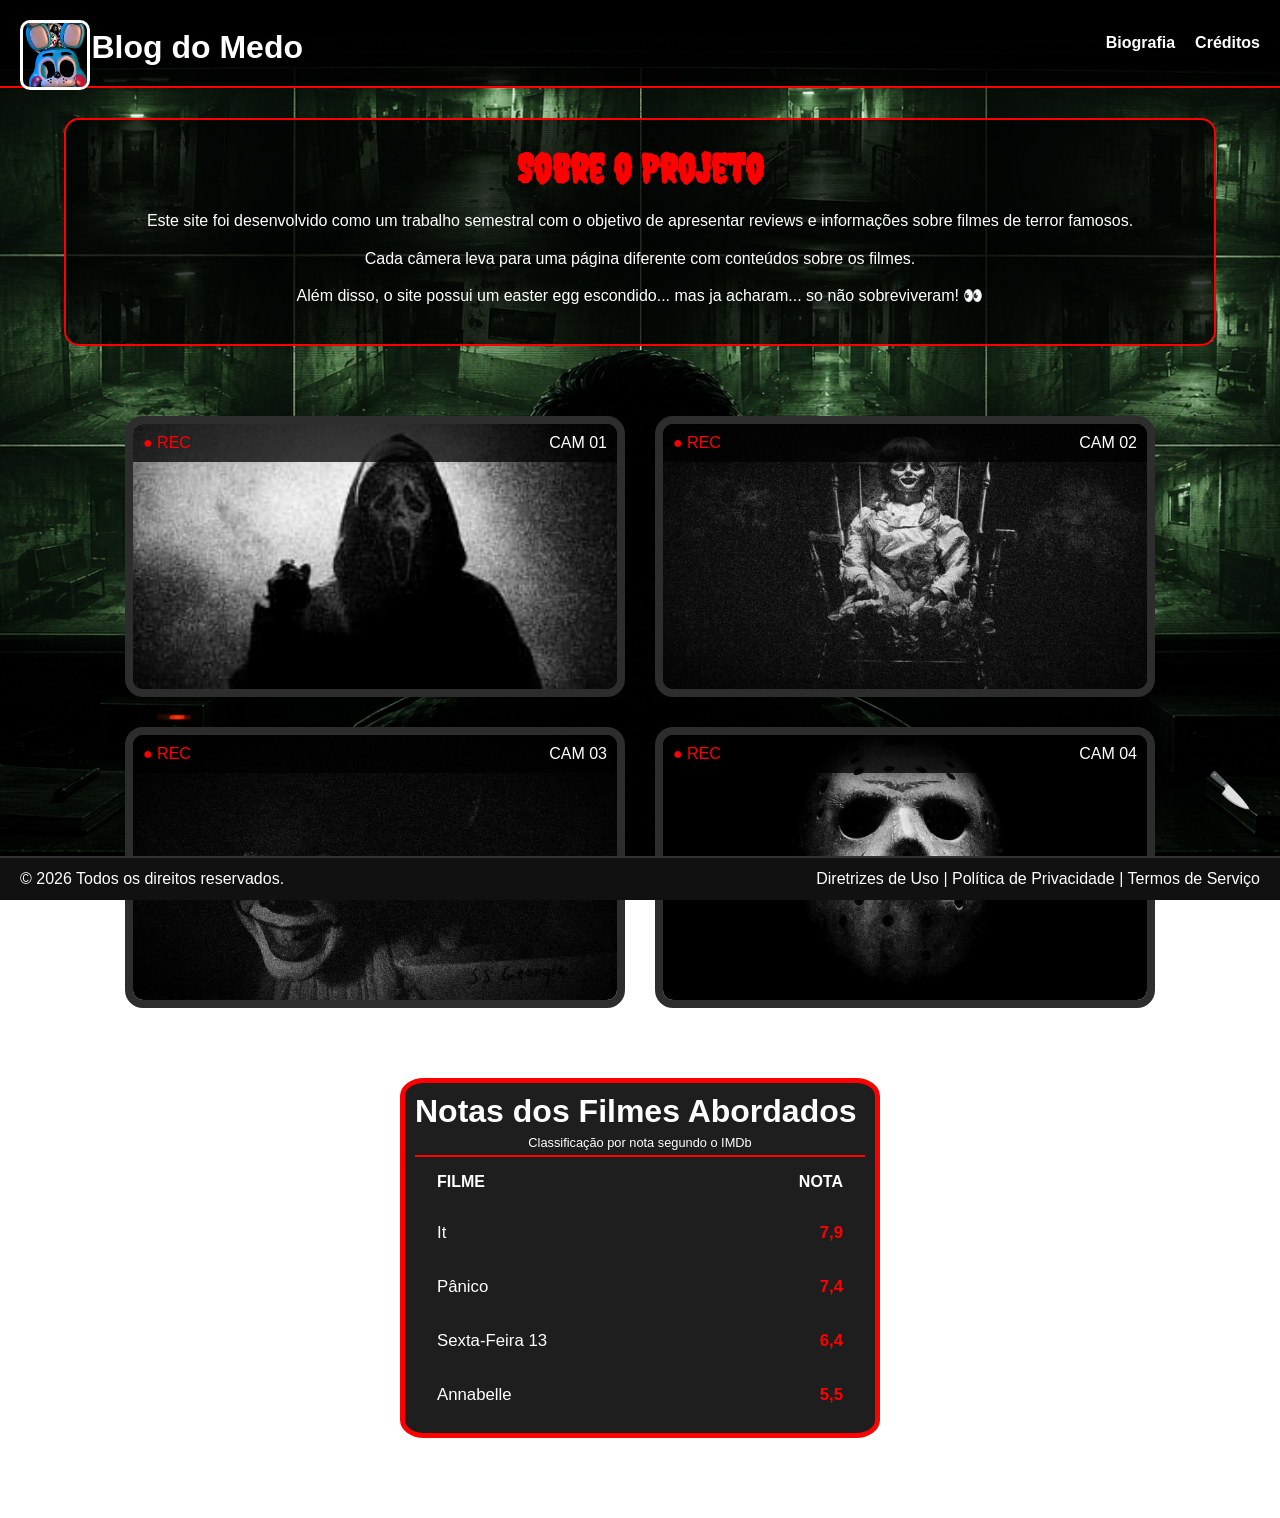
<file: index.html>
<!DOCTYPE html>
<html lang="pt-BR">
<head>
    <meta charset="UTF-8">
    <meta name="viewport" content="width=device-width, initial-scale=1.0">
    <title>Filmes de Terror</title>
    <link rel="stylesheet" href="index.css">
    <link rel="preconnect" href="https://fonts.googleapis.com">
    <link rel="preconnect" href="https://fonts.gstatic.com" crossorigin>
    <link href="https://fonts.googleapis.com/css2?family=Creepster&display=swap" rel="stylesheet">
    <link rel="icon" type="image/png" href="imgs/FaviconBlog.png">
</head>
<body>

<header>
    <h1 id="easterEgg"><img src="imgs/BlogDoMedo.png" id="logo"> Blog do Medo</h1>
    <nav>
        <a href="biografia.html">Biografia</a>
        <a href="creditos.html">Créditos</a>
    </nav>
</header>

<section class="sobre-site">
    <h2>Sobre o Projeto</h2>
    <p>
        Este site foi desenvolvido como um trabalho semestral
        com o objetivo de apresentar reviews e informações
        sobre filmes de terror famosos.
    </p>
    <p>
        Cada câmera leva para uma página diferente
        com conteúdos sobre os filmes.
    </p>
    <p>
        Além disso, o site possui um easter egg escondido...
        mas ja acharam... so não sobreviveram! 👀
    </p>
</section>
<div id="fnaf">
  <img id="fotofnaf" class="fotofnaf" src="" alt="foto clicável">
</div>
<video id="videoSecreto">
    <source src="Videos/jumpscare.mp4" type="video/mp4">
</video>

<div class="cameras">
    <a href="panico.html" class="camera-box">
        <div class="camera-top">
            <span class="rec">● REC</span>
            <span>CAM 01</span>
        </div>
        <img src="imgs/Camera panico.jpeg">
    </a>

    <a href="annabelle.html" class="camera-box">
        <div class="camera-top">
            <span class="rec">● REC</span>
            <span>CAM 02</span>
        </div>
        <img src="imgs/Camera Anna.jpeg">
    </a>

    <a href="It_A_Coisa.html" class="camera-box">
        <div class="camera-top">
            <span class="rec">● REC</span>
            <span>CAM 03</span>
        </div>
        <img src="imgs/Camera chuck.jpeg">
    </a>

    <a href="SextaFeira13.html" class="camera-box">
        <div class="camera-top">
            <span class="rec">● REC</span>
            <span>CAM 04</span>
        </div>
        <img src="imgs/Camera S13.jpeg">
    </a>
</div>
<div class="tabela">
    <h1>Notas dos Filmes Abordados</h1>
    <p class="subtitulo">Classificação por nota segundo o IMDb</p>
 
    <table>
      <thead>
        <tr>
          <th>Filme</th>
          <th>Nota</th>
        </tr>
      </thead>
      <tbody>
        <tr>
          <td>It</td>
          <td class="nota">7,9</td>
        </tr>
        <tr>
          <td>Pânico</td>
          <td class="nota">7,4</td>
        </tr>
        <tr>
          <td>Sexta-Feira 13</td>
          <td class="nota">6,4</td>
        </tr>
        <tr>
          <td>Annabelle</td>
          <td class="nota">5,5</td>
        </tr>
      </tbody>
    </table>
  </div>

<button id="faca">🔪</button>

<div id="videoModal">
    <button id="fecharVideo">✖</button>

    <video id="youtubePlayer" playsinline></video>
</div>

<footer class="footer">
    <div>© 2026 Todos os direitos reservados.</div>
    <div>Diretrizes de Uso | Política de Privacidade | Termos de Serviço</div>
</footer>

<script src="index.js"></script>

</body>
</html>
</file>
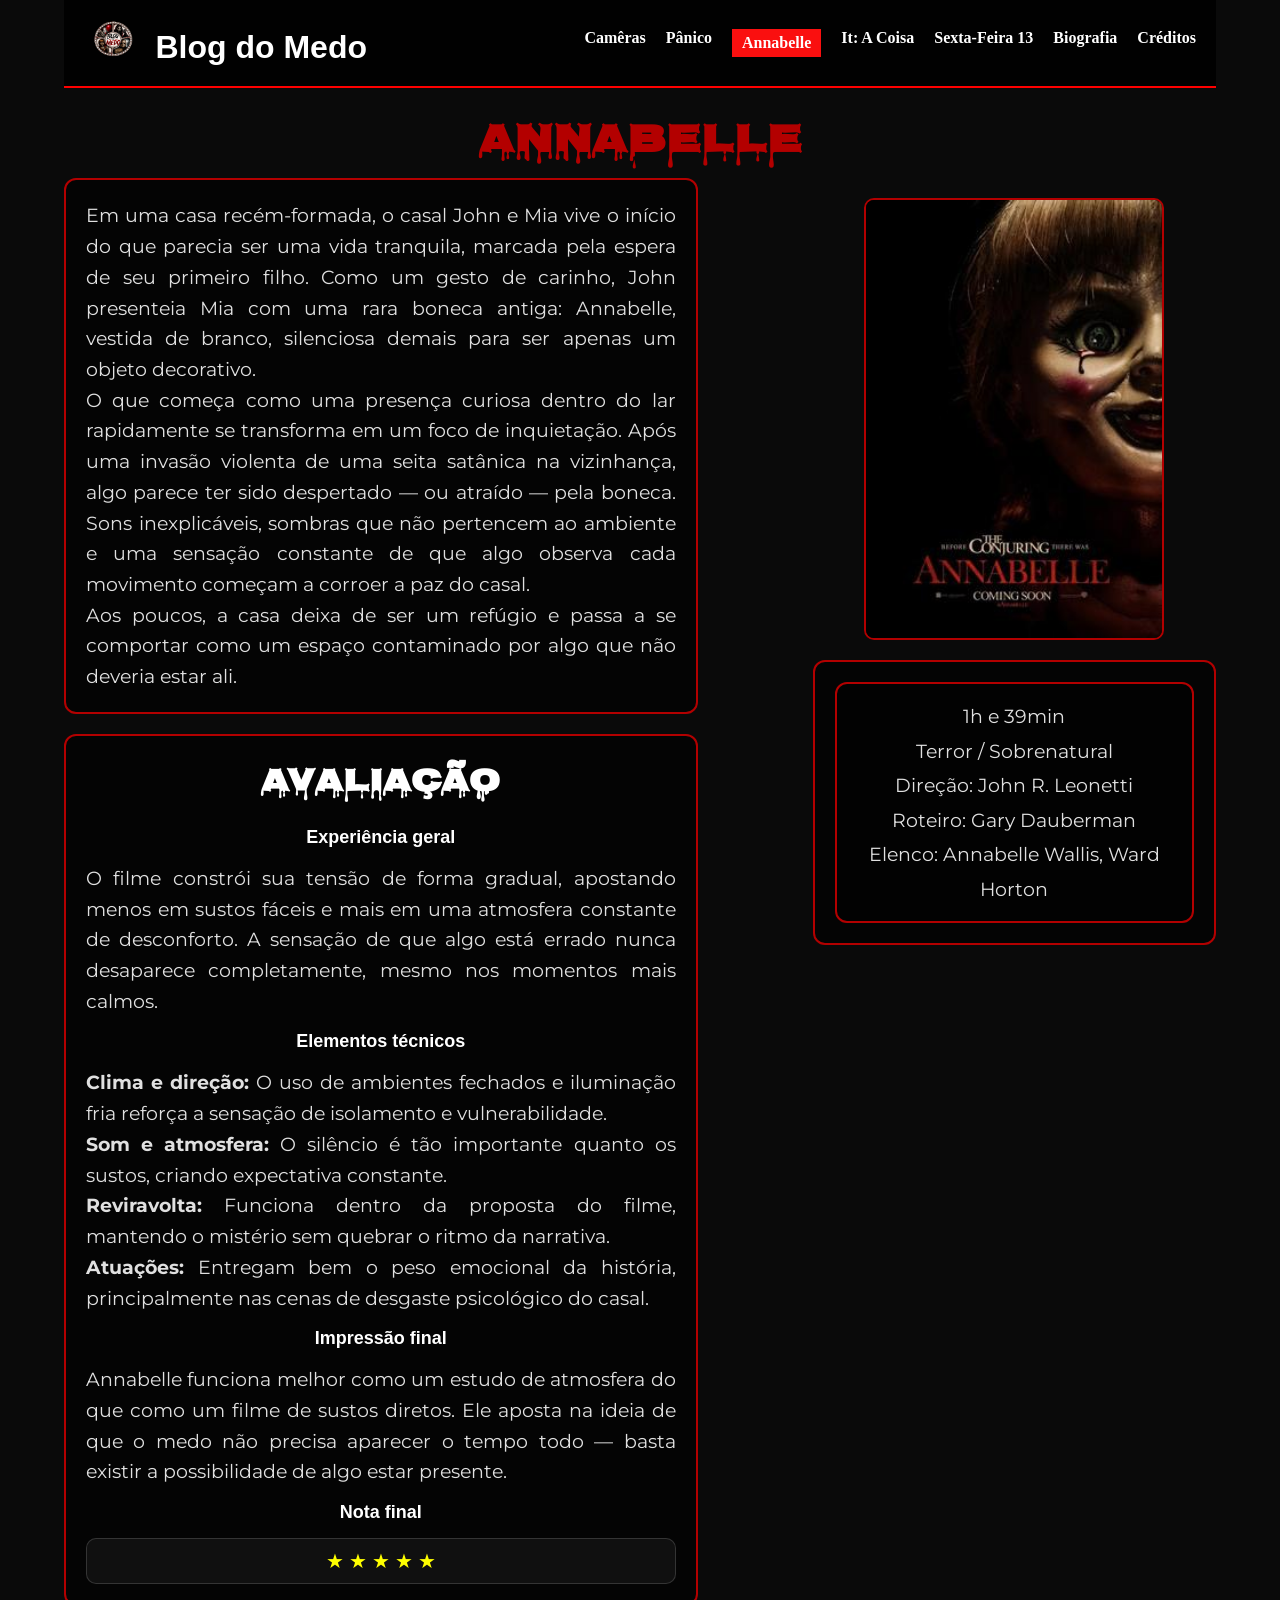
<file: annabelle.html>
<!DOCTYPE html>
<html lang="pt-br">
<head>
    <meta charset="UTF-8">
    <meta name="viewport" content="width=device-width, initial-scale=1.0">
    <title>Annabelle</title>

    <link rel="icon" href="annabelleicon.webp">
    <link rel="stylesheet" href="annabelle.css">

    <link rel="preconnect" href="https://fonts.googleapis.com">
    <link rel="preconnect" href="https://fonts.gstatic.com" crossorigin>

    <link href="https://fonts.googleapis.com/css2?family=Montserrat:wght@100..900&display=swap" rel="stylesheet">
    <link href="https://fonts.googleapis.com/css2?family=Nosifer&display=swap" rel="stylesheet">
    <link rel="icon" type="image/png" href="imgs/FaviconBlog.png">
</head>

<body>

<header>
    <h1 id="easterEgg"><img src="imgs/BlogDoMedo.png" id="logo"> Blog do Medo</h1>
    <nav>
        <a href="index.html">Camêras</a>
        <a href="panico.html">Pânico</a>
        <a href="annabelle.html" class="atual">Annabelle</a>
        <a href="It_A_Coisa.html">It: A Coisa</a>
        <a href="SextaFeira13.html">Sexta-Feira 13</a>
        <a href="biografia.html">Biografia</a>
        <a href="creditos.html">Créditos</a>
    </nav>
</header>

<main>

    <h1>Annabelle</h1>

    <div class="coluna-esquerda">

        <section class="sinopse">
            <p>
                Em uma casa recém-formada, o casal John e Mia vive o início do que parecia ser uma vida tranquila, marcada pela espera de seu primeiro filho. Como um gesto de carinho, John presenteia Mia com uma rara boneca antiga: Annabelle, vestida de branco, silenciosa demais para ser apenas um objeto decorativo.
            </p>

            <p>
                O que começa como uma presença curiosa dentro do lar rapidamente se transforma em um foco de inquietação. Após uma invasão violenta de uma seita satânica na vizinhança, algo parece ter sido despertado — ou atraído — pela boneca. Sons inexplicáveis, sombras que não pertencem ao ambiente e uma sensação constante de que algo observa cada movimento começam a corroer a paz do casal.
            </p>

            <p>
                Aos poucos, a casa deixa de ser um refúgio e passa a se comportar como um espaço contaminado por algo que não deveria estar ali.
            </p>
        </section>

        <section class="avaliacao">
            <h2>Avaliação</h2>

            <h3>Experiência geral</h3>

            <p>
                O filme constrói sua tensão de forma gradual, apostando menos em sustos fáceis e mais em uma atmosfera constante de desconforto. A sensação de que algo está errado nunca desaparece completamente, mesmo nos momentos mais calmos.
            </p>

            <h3>Elementos técnicos</h3>

            <p><strong>Clima e direção:</strong> O uso de ambientes fechados e iluminação fria reforça a sensação de isolamento e vulnerabilidade.</p>

            <p><strong>Som e atmosfera:</strong> O silêncio é tão importante quanto os sustos, criando expectativa constante.</p>

            <p><strong>Reviravolta:</strong> Funciona dentro da proposta do filme, mantendo o mistério sem quebrar o ritmo da narrativa.</p>

            <p><strong>Atuações:</strong> Entregam bem o peso emocional da história, principalmente nas cenas de desgaste psicológico do casal.</p>

            <h3>Impressão final</h3>

            <p>
                Annabelle funciona melhor como um estudo de atmosfera do que como um filme de sustos diretos. Ele aposta na ideia de que o medo não precisa aparecer o tempo todo — basta existir a possibilidade de algo estar presente.
            </p>

            <h3>Nota final</h3>
            <div class="nota">
                <span class="estrela">&#9733;</span>
                <span class="estrela">&#9733;</span>
                <span class="estrela">&#9733;</span>
                <span class="estrela">&#9733;</span>
                <span class="estrela">&#9733;</span>
            </div>
        </section>

    </div>

    <div class="coluna-direita">

        <img src="imgs/annabelle.jpg" class="poster" alt="Poster Annabelle">

        <section class="dados">
            <ul>
                <li>1h e 39min</li>
                <li>Terror / Sobrenatural</li>
                <li>Direção: John R. Leonetti</li>
                <li>Roteiro: Gary Dauberman</li>
                <li>Elenco: Annabelle Wallis, Ward Horton</li>
            </ul>
        </section>

        <video id="VideoInicial" src="Videos/AnnabeleVideo.mp4" autoplay muted></video>

    </div>

</main>

</body>
</html>
</file>
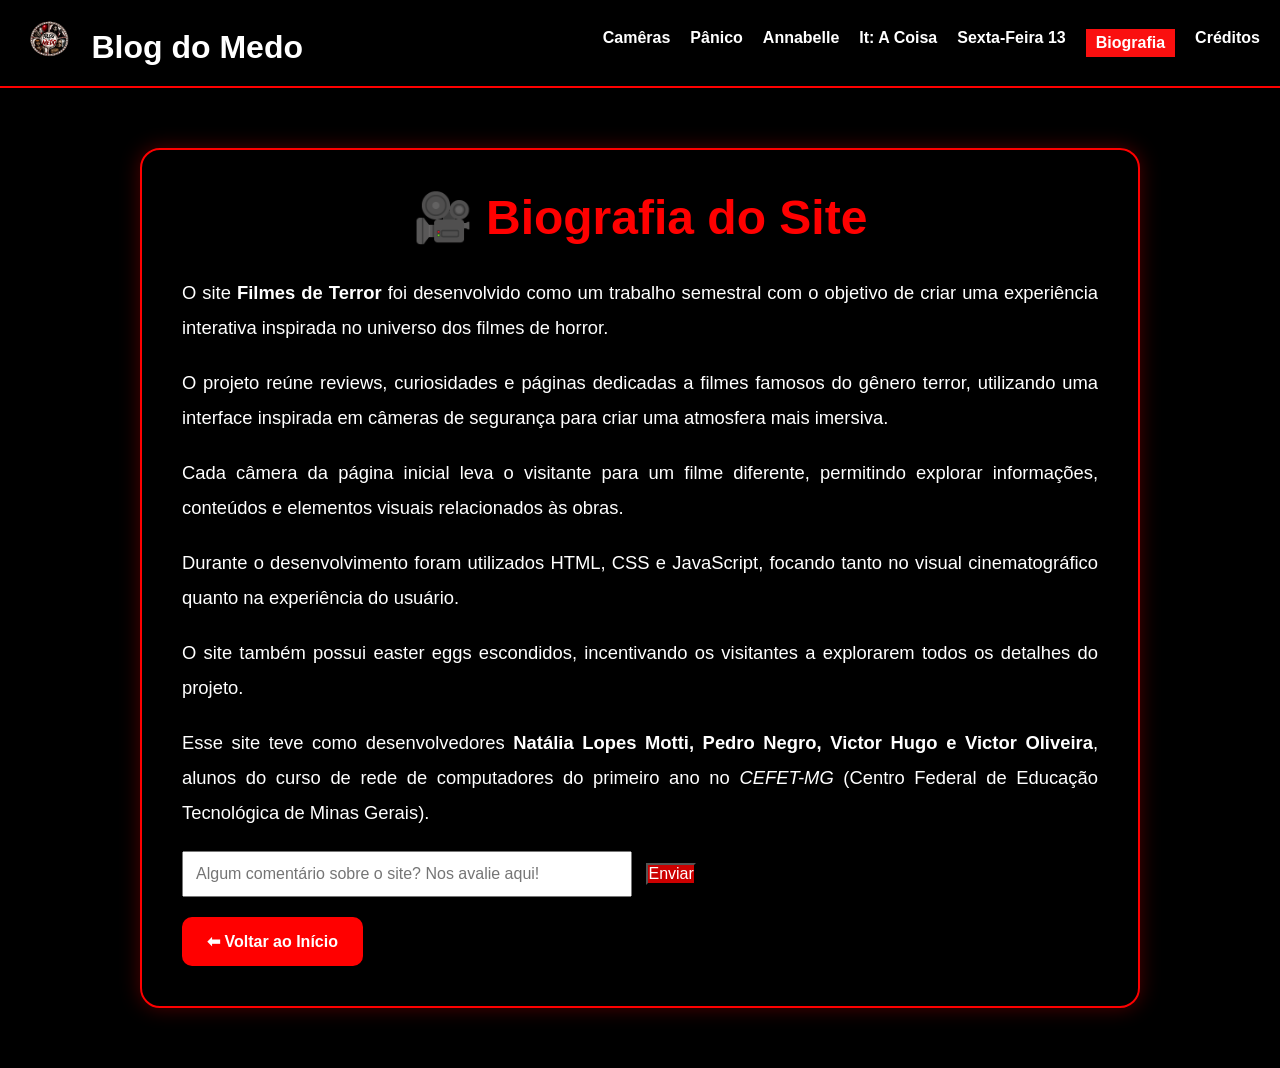
<file: biografia.html>
<!DOCTYPE html>
<html lang="pt-BR">

<head>
    <meta charset="UTF-8">
    <meta name="viewport" content="width=device-width, initial-scale=1.0">

    <title>Biografia - Blog do Medo</title>

    <link rel="icon" type="image/png" href="imgs/FaviconBlog.png">
    <link rel="stylesheet" href="biografia.css">
</head>

<body>

    <header>
        <h1 id="easterEgg"><img src="imgs/BlogDoMedo.png" id="logo"> Blog do Medo</h1>
        <nav>
            <a href="index.html">Camêras</a>
            <a href="panico.html">Pânico</a>
            <a href="annabelle.html">Annabelle</a>
            <a href="It_A_Coisa.html">It: A Coisa</a>
            <a href="SextaFeira13.html">Sexta-Feira 13</a>
            <a href="biografia.html" class="atual">Biografia</a>
            <a href="creditos.html">Créditos</a>
        </nav>
    </header>

    <iframe
        src="https://www.youtube.com/embed/xjDjIWPwcPU?autoplay=1&mute=1&loop=1&playlist=xjDjIWPwcPU"
        title="Background Terror"
        frameborder="0"
        allow="autoplay; fullscreen"
        allowfullscreen
        id="bg-video">
    </iframe>
    <div class="overlay"></div>
    <div class="container">
        <h1>🎥 Biografia do Site</h1>
        <p>
            O site <strong>Filmes de Terror</strong> foi desenvolvido
            como um trabalho semestral com o objetivo de criar
            uma experiência interativa inspirada no universo
            dos filmes de horror.
        </p>
        <p>
            O projeto reúne reviews, curiosidades e páginas
            dedicadas a filmes famosos do gênero terror,
            utilizando uma interface inspirada em câmeras
            de segurança para criar uma atmosfera mais imersiva.
        </p>
        <p>
            Cada câmera da página inicial leva o visitante
            para um filme diferente, permitindo explorar
            informações, conteúdos e elementos visuais
            relacionados às obras.
        </p>
        <p>
            Durante o desenvolvimento foram utilizados
            HTML, CSS e JavaScript, focando tanto
            no visual cinematográfico quanto na experiência
            do usuário.
        </p>
        <p>
            O site também possui easter eggs escondidos,
            incentivando os visitantes a explorarem
            todos os detalhes do projeto.
        </p>
        <p>
            Esse site teve como desenvolvedores <strong>Natália Lopes Motti, Pedro Negro, Victor Hugo e Victor Oliveira</strong>, 
            alunos do curso de rede de computadores do primeiro ano no <em>CEFET-MG</em> (Centro Federal de Educação Tecnológica de Minas Gerais).
        </p>

        <form>
            <input type="text" placeholder="Algum comentário sobre o site? Nos avalie aqui!">
            <input type="submit" value="Enviar">
        </form>

        <a href="index.html" class="botao">
            ⬅ Voltar ao Início
        </a>
    </div>
</body>
</html>
</file>
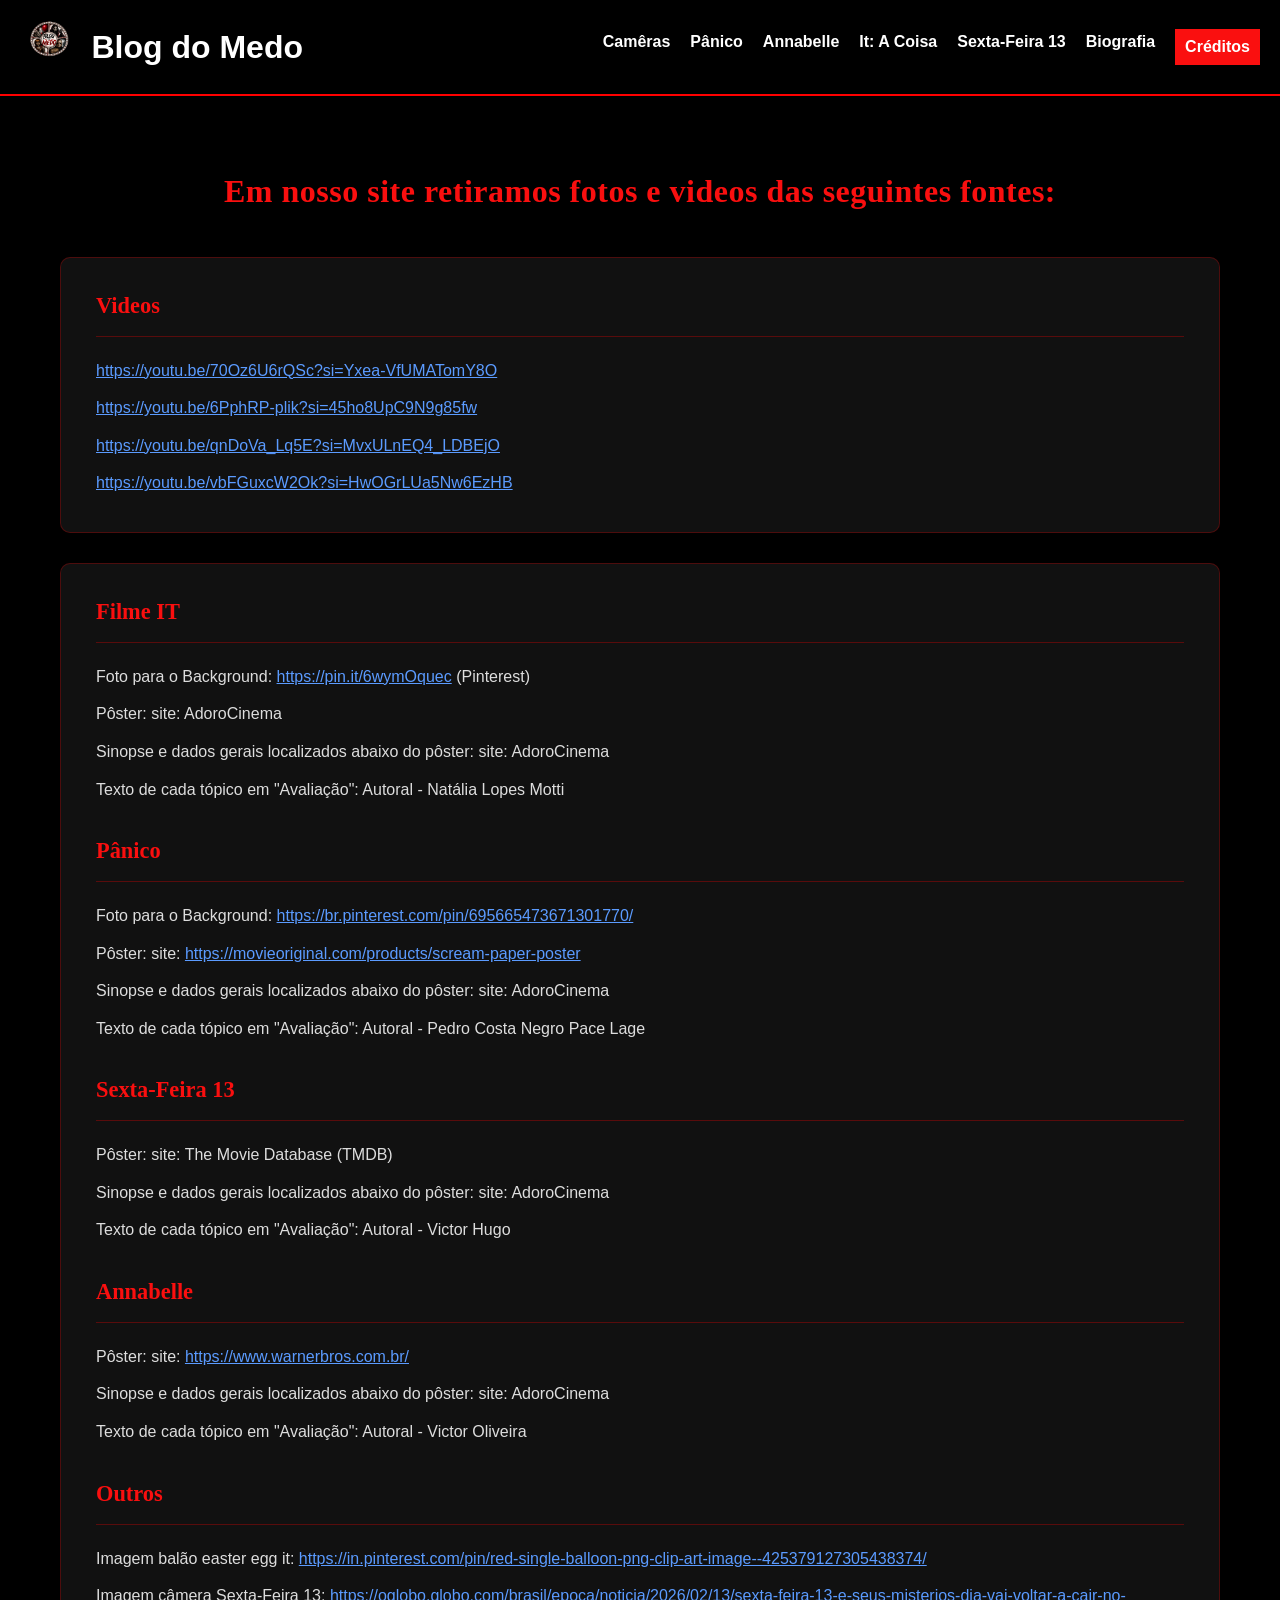
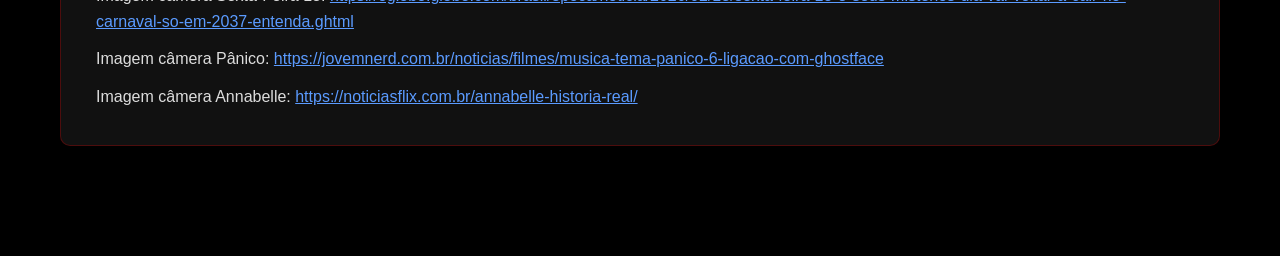
<file: creditos.html>
<!DOCTYPE html>

<head>
   <meta charset="UTF-8">
   <meta name="viewport" content="width=device-width, initial-scale=1.0">
   <link rel="stylesheet" href="creditos.css">
   <link rel="preconnect" href="https://fonts.googleapis.com">
   <link rel="preconnect" href="https://fonts.gstatic.com" crossorigin>
   <link href="https://fonts.googleapis.com/css2?family=Creepster&display=swap" rel="stylesheet">
   <link rel="icon" type="image/png" href="imgs/FaviconBlog.png">
</head>
<body>
<header>
        <h1 id="easterEgg"><img src="imgs/BlogDoMedo.png" id="logo"> Blog do Medo</h1>
        <nav>
            <a href="index.html">Camêras</a>
            <a href="panico.html">Pânico</a>
            <a href="annabelle.html">Annabelle</a>
            <a href="It_A_Coisa.html">It: A Coisa</a>
            <a href="SextaFeira13.html">Sexta-Feira 13</a>
            <a href="biografia.html">Biografia</a>
            <a href="creditos.html" class="atual">Créditos</a>
        </nav>
    </header>
<main class="Principal">
    <h2>Em nosso site retiramos fotos e videos das seguintes fontes:</h2>
    <section class="videos">
        <h3>Videos</h3>
        <p><a href="https://youtu.be/70Oz6U6rQSc?si=Yxea-VfUMATomY8O">https://youtu.be/70Oz6U6rQSc?si=Yxea-VfUMATomY8O</a></p>
        <p><a href="https://youtu.be/6PphRP-plik?si=45ho8UpC9N9g85fw">https://youtu.be/6PphRP-plik?si=45ho8UpC9N9g85fw</a></p>
        <p><a href="https://youtu.be/qnDoVa_Lq5E?si=MvxULnEQ4_LDBEjO">https://youtu.be/qnDoVa_Lq5E?si=MvxULnEQ4_LDBEjO</a></p>
        <p><a href="https://youtu.be/vbFGuxcW2Ok?si=HwOGrLUa5Nw6EzHB">https://youtu.be/vbFGuxcW2Ok?si=HwOGrLUa5Nw6EzHB</a></p>
    </section>
    <section class="textos">
        <h3>Filme IT</h3>
        <p>Foto para o Background: <a href="https://pin.it/6wymOquec">https://pin.it/6wymOquec</a> (Pinterest)</p>
        <p>Pôster: site: AdoroCinema</p>
        <p>Sinopse e dados gerais localizados abaixo do pôster: site: AdoroCinema</p>
        <p>Texto de cada tópico em "Avaliação": Autoral - Natália Lopes Motti</p>

        <h3>Pânico</h3>
        <p>Foto para o Background: <a href="https://br.pinterest.com/pin/695665473671301770/">https://br.pinterest.com/pin/695665473671301770/</a></p>
        <p>Pôster: site: <a href="https://movieoriginal.com/products/scream-paper-poster">https://movieoriginal.com/products/scream-paper-poster</a></p>
        <p>Sinopse e dados gerais localizados abaixo do pôster: site: AdoroCinema</p>
        <p>Texto de cada tópico em "Avaliação": Autoral - Pedro Costa Negro Pace Lage</p>

        <h3>Sexta-Feira 13</h3>
        <p>Pôster: site: The Movie Database (TMDB)</p>
        <p>Sinopse e dados gerais localizados abaixo do pôster: site: AdoroCinema</p>
        <p>Texto de cada tópico em "Avaliação": Autoral - Victor Hugo</p>

        <h3>Annabelle</h3>
        <p>Pôster: site: <a href="https://www.warnerbros.com.br/">https://www.warnerbros.com.br/</a></p>
        <p>Sinopse e dados gerais localizados abaixo do pôster: site: AdoroCinema</p>
        <p>Texto de cada tópico em "Avaliação": Autoral - Victor Oliveira</p>

        <h3>Outros</h3>
        <p>Imagem balão easter egg it: <a href="https://in.pinterest.com/pin/red-single-balloon-png-clip-art-image--425379127305438374/">https://in.pinterest.com/pin/red-single-balloon-png-clip-art-image--425379127305438374/</a></p>
        <p>Imagem câmera Sexta-Feira 13: <a href="https://oglobo.globo.com/brasil/epoca/noticia/2026/02/13/sexta-feira-13-e-seus-misterios-dia-vai-voltar-a-cair-no-carnaval-so-em-2037-entenda.ghtml">https://oglobo.globo.com/brasil/epoca/noticia/2026/02/13/sexta-feira-13-e-seus-misterios-dia-vai-voltar-a-cair-no-carnaval-so-em-2037-entenda.ghtml</a></p>
        <p>Imagem câmera Pânico: <a href="https://jovemnerd.com.br/noticias/filmes/musica-tema-panico-6-ligacao-com-ghostface">https://jovemnerd.com.br/noticias/filmes/musica-tema-panico-6-ligacao-com-ghostface</a></p>
        <p>Imagem câmera Annabelle: <a href="https://noticiasflix.com.br/annabelle-historia-real/">https://noticiasflix.com.br/annabelle-historia-real/</a></p>
        
        
</main>
</body>
</html>
</file>
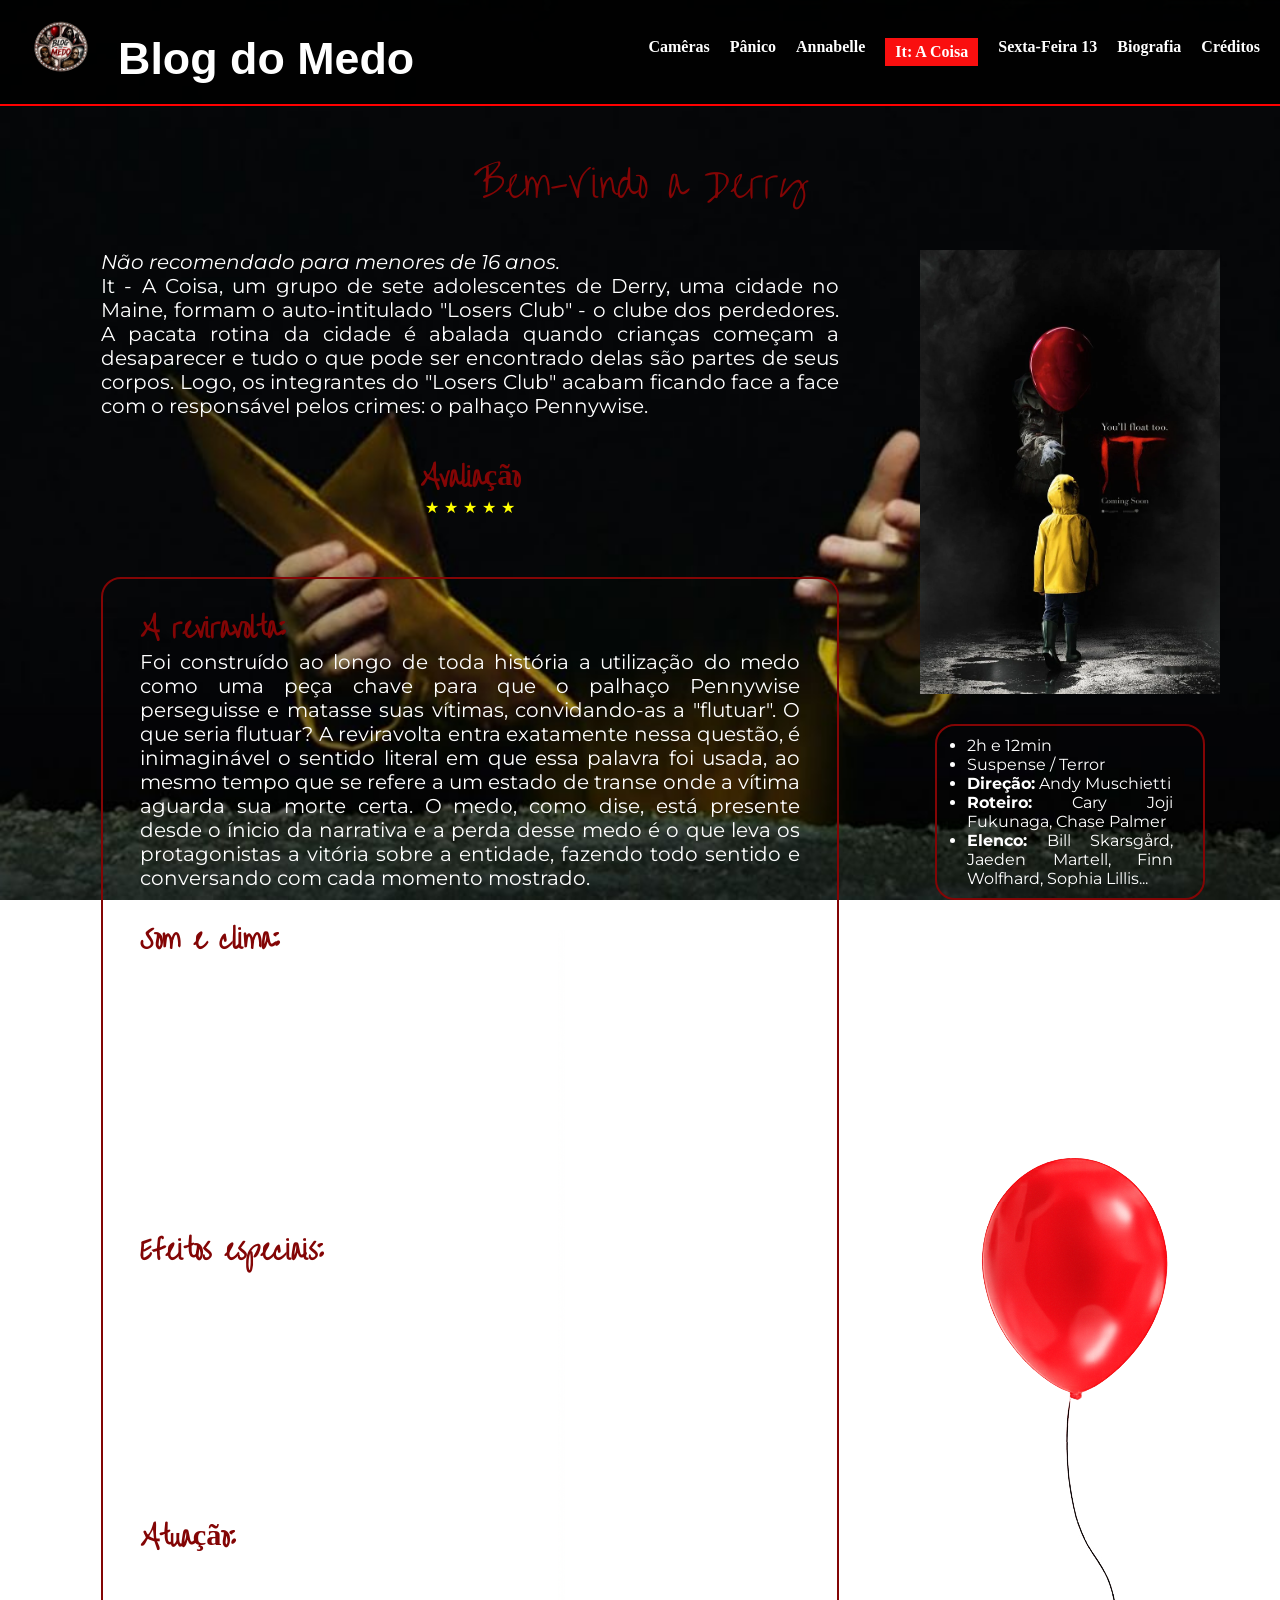
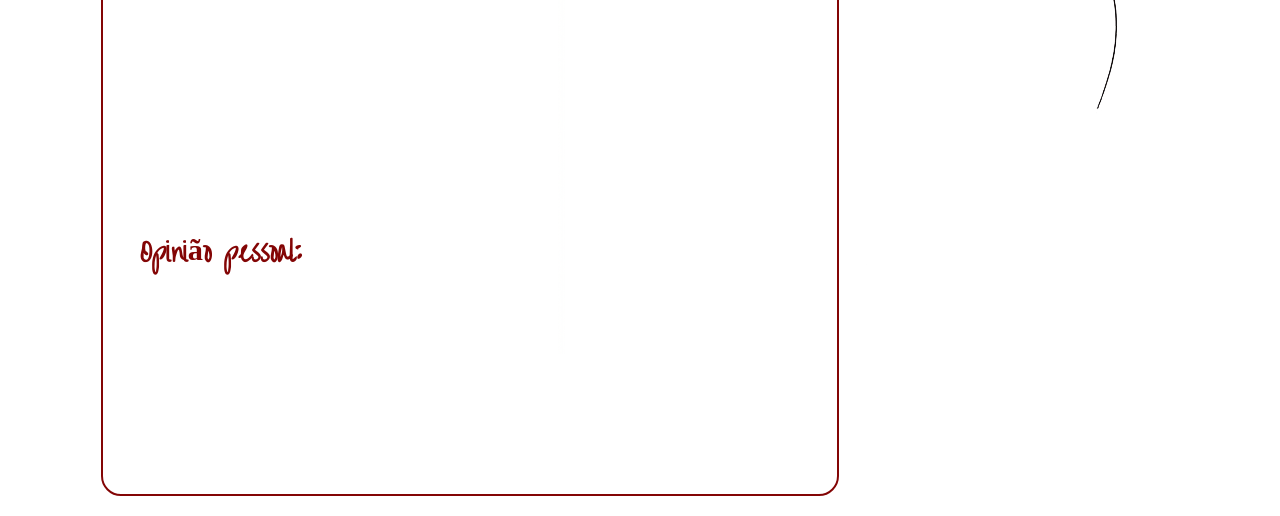
<file: It_A_Coisa.html>
<!DOCTYPE html>
<html lang="en">
<head>
    <meta charset="UTF-8">
    <meta name="viewport" content="width=device-width, initial-scale=1.0">
    <title>It: A Coisa</title>
    <link rel="stylesheet" href="It_A_Coisa.css">
    <link rel="icon" type="image/png" href="imgs/FaviconBlog.png">
    <meta name="viewport" content="width=device-width, initial-scale=1">
</head>

<body>

    <header>
        <h1 id="easterEgg"><img src="imgs/BlogDoMedo.png" id="logo"> Blog do Medo</h1>
        <nav>
            <a href="index.html">Camêras</a>
            <a href="panico.html">Pânico</a>
            <a href="annabelle.html">Annabelle</a>
            <a href="It_A_Coisa.html" class="atual">It: A Coisa</a>
            <a href="SextaFeira13.html">Sexta-Feira 13</a>
            <a href="biografia.html">Biografia</a>
            <a href="creditos.html">Créditos</a>
        </nav>
    </header>


    <h1>Bem-Vindo a Derry</h1>

    <main class="Principal">

    <section class="coluna-esquerda">

        <div class="Introducao">
            <p><em>Não recomendado para menores de 16 anos.</em></p>

            <p> It - A Coisa, um grupo de sete adolescentes de Derry, uma cidade no Maine, formam o auto-intitulado "Losers Club" - o clube dos perdedores. 
            A pacata rotina da cidade é abalada quando crianças começam a desaparecer e tudo o que pode ser encontrado delas são partes de seus corpos. 
            Logo, os integrantes do "Losers Club" acabam ficando face a face com o responsável pelos crimes: o palhaço Pennywise.</p>
        </div>

        <section class="Avaliação">
            <h2>Avaliação</h2>

            <div class="estrela">
                <span>&#9733;</span>
                <span>&#9733;</span>
                <span>&#9733;</span>
                <span>&#9733;</span>
                <span>&#9733;</span>
            </div> 
        </section>

        <section class="CriteriosAvaliacao">

            <h3 class="TitulosCriterios">A reviravolta:</h3>
                <p>
                    Foi construído ao longo de toda história a utilização do medo como uma peça chave para que o palhaço Pennywise perseguisse e matasse suas vítimas, convidando-as a "flutuar". 
                    O que seria flutuar? A reviravolta entra exatamente nessa questão, é inimaginável o sentido literal em que essa palavra foi usada, ao mesmo tempo que se refere a um estado de transe onde a vítima aguarda sua morte certa. 
                    O medo, como dise, está presente desde o ínicio da narrativa e a perda desse medo é o que leva os protagonistas a vitória sobre a entidade, fazendo todo sentido e conversando com cada momento mostrado.
                </p>

            <h3 class="TitulosCriterios">Som e clima:</h3>
                <p>
                    Trabalhando perfeitamente juntos para a construção de uma atmosfera nostágilca, uma vez que a trama se passa em 1989, que vem a se tornar puro terror. 
                    Gaitas de vidro e harpas criam um som infantil com um toque fantasmagórico, antecedendo o perigo, melodias de circo distoricadas que criam tensão e conversam com a entidade em forma de palhaço. 
                    Barulhos sutis como ecos e risadas abafadas, deixam o público em alerta constante. 
                    A forma em que a luz é distribuída na cena também faz toda a diferença, transmitindo alívo, suspense e fazendo quem assiste prender a respiração.
                </p>

            <h3 class="TitulosCriterios">Efeitos especiais:</h3>
                <p>
                    O fato de a maioria dos efeitos especiais terem sido apenas maquiagem, de altíssima qualidade aliás, próteses de silicone ou látex, moldes corporais e trajes de borracha é um ponto muito forte na produção. 
                    O realismo passado na mulher do quadro, o homem leproso e as dentaduras de Pennywise são simplesmente formidáveis. 
                    É claro que computação gráfica (CGI) também foi utilizada, principalmente para as cenas de terror interdimensionais e em costante mudança, porém não tira nem um pouco o valor do esforço usado nesse tópico.
                </p>

            <h3 class="TitulosCriterios">Atuação:</h3>
                <p>
                    O elenco infantil possui uma química absurda, trazem ingenuidade, humor, traumas reais, medos que são explorados de maneira diferente para cada um. 
                    Uma tenta se manter firme, outra reage com raiva sobre estar passando por tudo aquilo, a terceira com aquele pavor mais clássico. 
                    São esses sentimentos exclusivos que tornam a narrativa mais verdadeira e comovente. 
                    Já o palhaço, por Bill Skarsgard, trasmite exatamente o que deveria, insanidade, manipulação, fome insaciavel. 
                    Sem dúvidas, o tópico que ganha mais triunfo do que todos os outros nessa página.
                </p>

            <h3 class="TitulosCriterios">Opinião pessoal:</h3>
                <p>
                    It: A Coisa é um filme maravilhoso, momentos de tensão, momento de descontração, tudo na medida certa para o telespectador. 
                    O jeito como o medo de cada criança é bem explorado e vem tanto de um simples medo irracional quanto de algo que conversa com as vivências do personagem. 
                    Bullying, superproteção, negligência, abuso, são alguns dos vários temas que o filme conseguiu abordar de forma natural e invitativa, incentivando o telespectador a entrar na complexidade da psicologia por trás da trama.
                </p>
        </section>
    </section>

    <section class="coluna-direita">

            <img id="poster" src="./imgs/PosterItACoisa.jpg" alt="poster do filme It: A Coisa">

            <section class="dados">
                <ul>
                    <li>2h e 12min</li>
                    <li>Suspense / Terror</li>
                    <li><strong>Direção:</strong> Andy Muschietti</li>
                    <li><strong>Roteiro:</strong> Cary Joji Fukunaga, Chase Palmer</li> 
                    <li><strong>Elenco:</strong> Bill Skarsgård, Jaeden Martell, Finn Wolfhard, Sophia Lillis...</li>
                </ul>
            </section>

            <button id="BalaoFlutuante"><img src="imgs/BalaoIt.png" alt="balão flutuando"></button>

            <div id="videoModal">
                <button id="fecharVideo">✖</button>

                <video id="youtubePlayer" playsinline></video>
            </div>

        </section>

    <video id="VideoInicial" src="Videos/Video It.mp4" autoplay muted></video>

    </main>

    <script src="It_A_Coisa.js"></script>
  
</body>
</html>
</file>
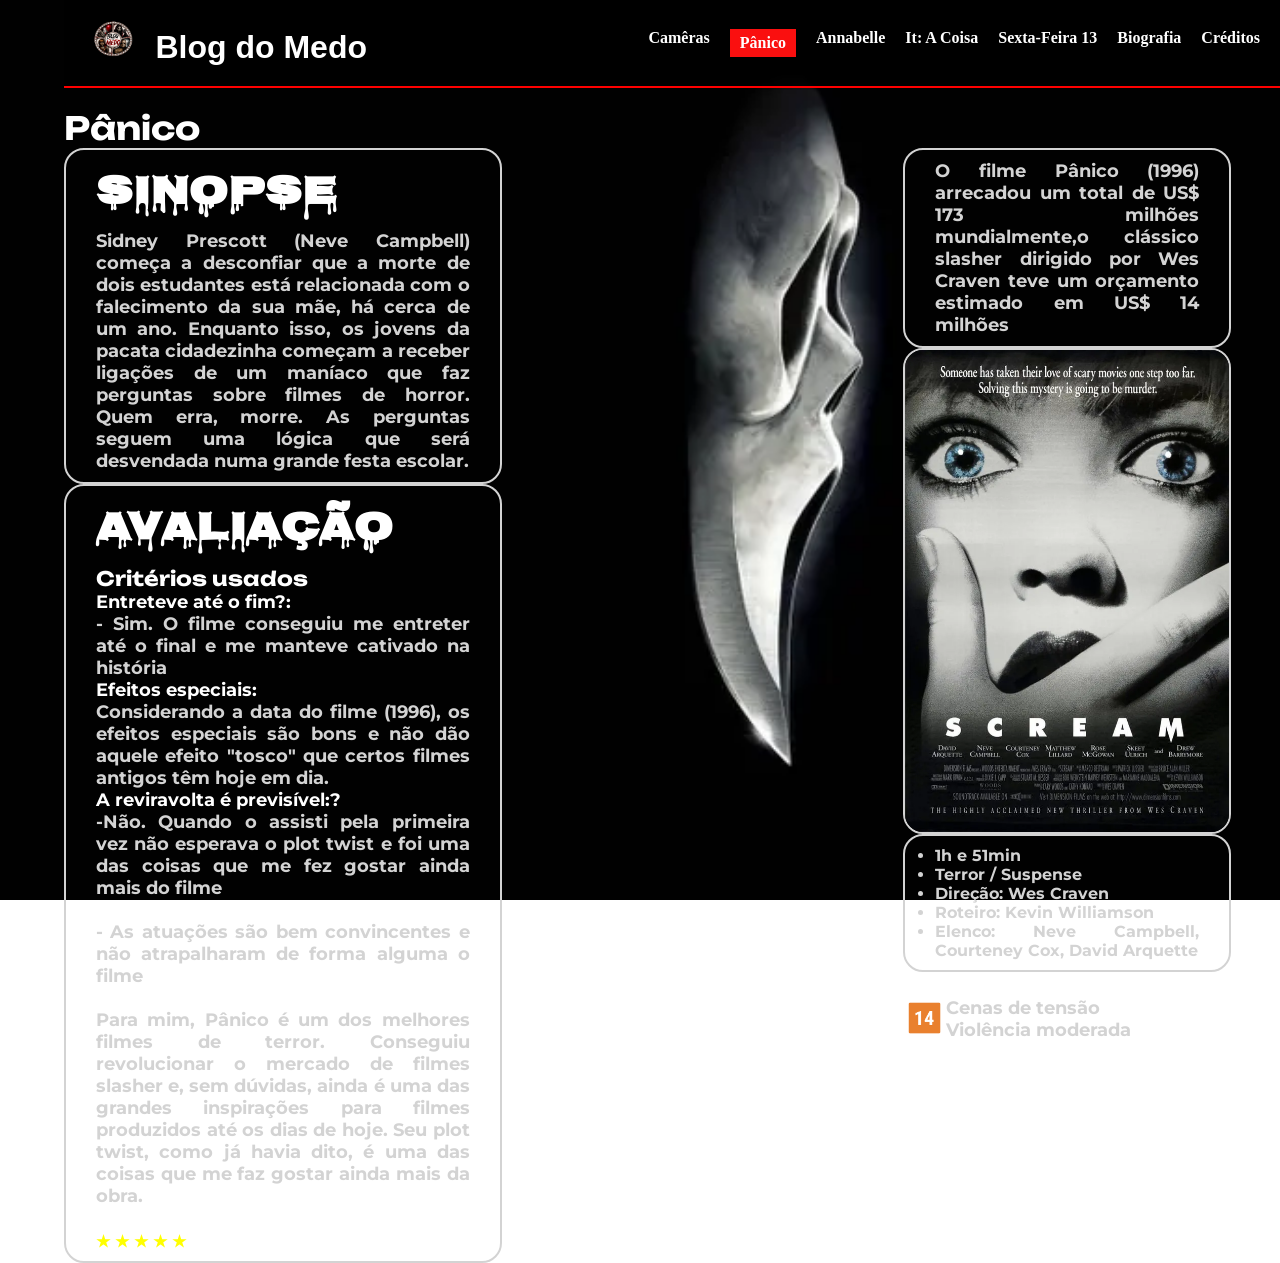
<file: panico.html>
<!DOCTYPE html>
<head>
    <link rel="stylesheet" href="panico.css">
    <link rel="preconnect" href="https://fonts.googleapis.com">
    <link href="https://fonts.googleapis.com/css2?family=Nosifer&display=swap" rel="stylesheet">
    <title>Pânico</title>
    <link rel="preconnect" href="https://fonts.gstatic.com" crossorigin>
    <link href="https://fonts.googleapis.com/css2?family=Lilita+One&family=Unbounded:wght@200..900&display=swap" rel="stylesheet">
    <link rel="preconnect" href="https://fonts.googleapis.com">
    <link rel="preconnect" href="https://fonts.gstatic.com" crossorigin>
    <link href="https://fonts.googleapis.com/css2?family=Montserrat:ital,wght@0,100..900;1,100..900&display=swap" rel="stylesheet">
    <link rel="icon" type="image/png" href="imgs/FaviconBlog.png">
    <meta name="viewport" content="width=device-width, initial-scale=1">
</head>
<body>
    <header>
        <h1 id="easterEgg"><img src="imgs/BlogDoMedo.png" id="logo"> Blog do Medo</h1>
        <nav>
            <a href="index.html">Camêras</a>
            <a href="panico.html" class="atual">Pânico</a>
            <a href="annabelle.html">Annabelle</a>
            <a href="It_A_Coisa.html">It: A Coisa</a>
            <a href="SextaFeira13.html">Sexta-Feira 13</a>
            <a href="biografia.html">Biografia</a>
            <a href="creditos.html">Créditos</a>
        </nav>
    </header>
    <main>
        <h1>Pânico</h1>
        <div class="colunas">
            
            <div class="coluna-esquerda">

                <section class="sinopse">
                    <h2>SINOPSE</h2>
                    <p>Sidney Prescott (Neve Campbell) começa a desconfiar que a morte de dois estudantes está relacionada com o falecimento da sua mãe, há cerca de um ano. Enquanto isso, os jovens da pacata cidadezinha começam a receber ligações de um maníaco que faz perguntas sobre filmes de horror. Quem erra, morre. As perguntas seguem uma lógica que será desvendada numa grande festa escolar.</p>
                </section>

                <section class="avaliacao">
                    <h2>Avaliação</h2>
                    <h3>Critérios usados</h3>
                    <p><strong>Entreteve até o fim?:</strong></p>
                    <p>- Sim. O filme conseguiu me entreter até o final e me manteve cativado na história</p>
            
                    <p><strong>Efeitos especiais:</strong></p>
                    <p>Considerando a data do filme (1996), os efeitos especiais são bons e não dão aquele efeito "tosco" que certos filmes antigos têm hoje em dia.</p>

           
                    <p><strong>A reviravolta é previsível:?</strong></p>
                    <p>-Não. Quando o assisti pela primeira vez não esperava o plot twist e foi uma das coisas que me fez gostar ainda mais do filme</p>
           
                    <p><strong>Atuação:</strong></p>
                    <p>- As atuações são bem convincentes e não atrapalharam de forma alguma o filme</p>
            
                    <p><strong>Opinião pessoal:</strong></p>
                    <p>Para mim, Pânico é um dos melhores filmes de terror. Conseguiu revolucionar o mercado de filmes slasher e, sem dúvidas, ainda é uma das grandes inspirações para filmes produzidos até os dias de hoje. Seu plot twist, como já havia dito, é uma das coisas que me faz gostar ainda mais da obra.</p>
                    <h3>Nota final</h3>
                    <span class="estrela">&#9733;</span>
                    <span class="estrela">&#9733;</span>
                    <span class="estrela">&#9733;</span>
                    <span class="estrela">&#9733;</span>
                    <span class="estrela">&#9733;</span>
                </section>
            </div>

            <div class="coluna-direita">
                <section class="fatura">
                    <p>O filme Pânico (1996) arrecadou um total de US$ 173 milhões mundialmente,o clássico slasher dirigido por Wes Craven teve um orçamento estimado em US$ 14 milhões</p>
                </section>
                <img src="imgs\imagem-panico.webp" class="poster">

                <section class="dados">
                    <ul>
                        <li>1h e 51min</li>
                        <li>Terror / Suspense</li>
                        <li>Direção: Wes Craven</li>
                        <li>Roteiro: Kevin Williamson</li>
                        <li>Elenco: Neve Campbell, Courteney Cox, David Arquette</li>
                    </ul>
                </section>

                <section class="classificacao">
                    <h3>Classificação Indicativa</h3>
                    <img src="imgs\classificacao.png" class="ind">
                    <p>Cenas de tensão</p>
                    <p>Violência moderada</p>
                </section>
            </div>
        </div>

        <video id="video" autoplay muted>
            <source src="Videos/Video Panico.mp4" type="video/mp4">
        </video>
    </main>
</body>
</file>
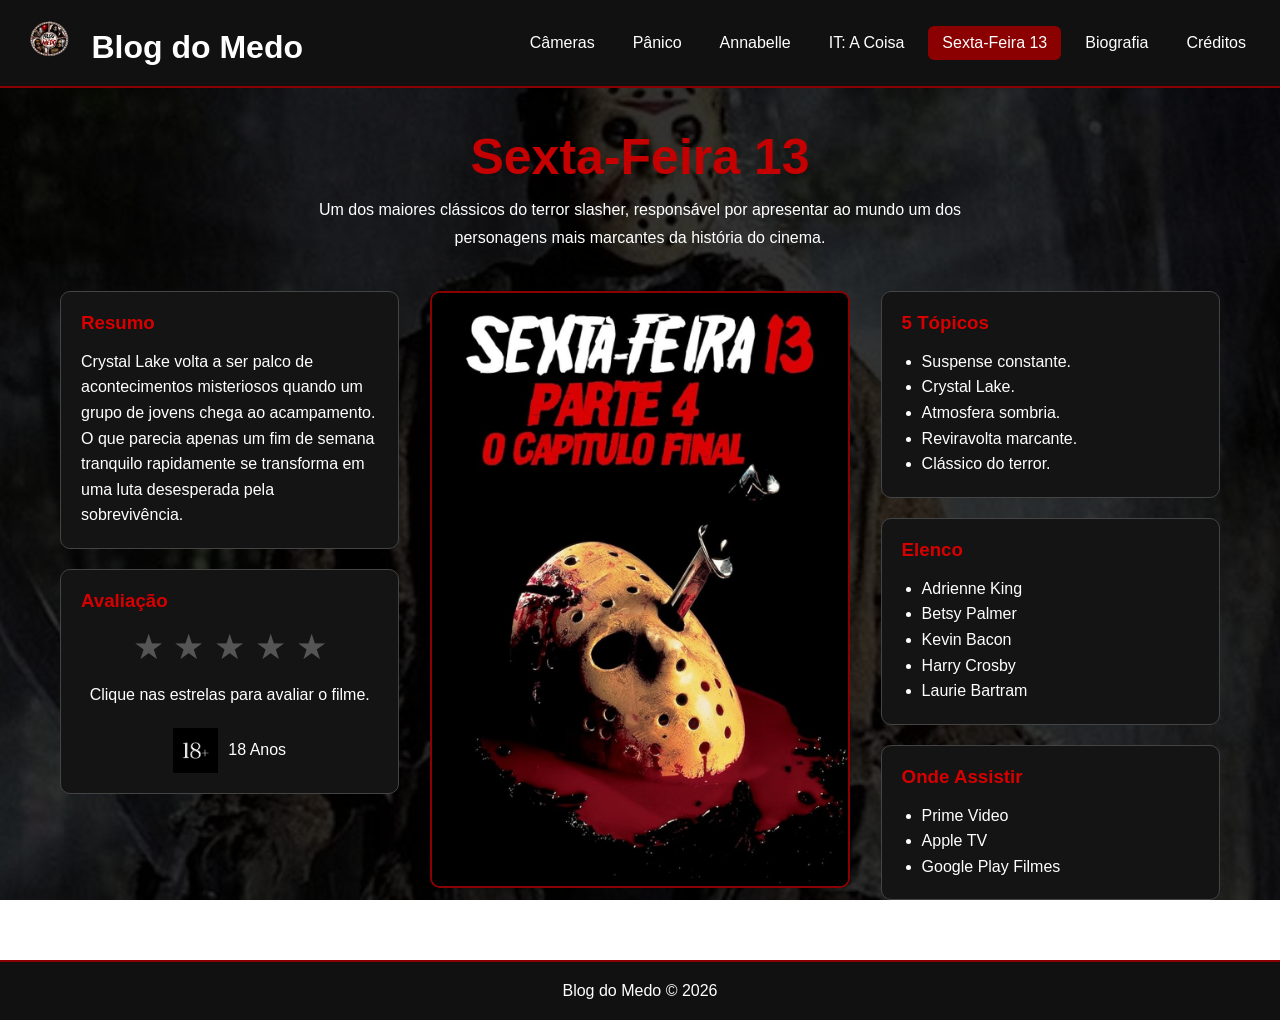
<file: SextaFeira13.html>
<!DOCTYPE html>
<html lang="pt-BR">

<head>
    <meta charset="UTF-8">
    <meta name="viewport" content="width=device-width, initial-scale=1.0">
    <title>Sexta-Feira 13</title>

    <link rel="stylesheet" href="SextaFeira13.css">
    <link rel="preconnect" href="https://fonts.googleapis.com">
    <link rel="preconnect" href="https://fonts.gstatic.com" crossorigin>
    <link href="https://fonts.googleapis.com/css2?family=Creepster&family=Poppins:wght@300;400;500;600;700&display=swap" rel="stylesheet">
    <link rel="icon" type="image/png" href="imgs/FaviconBlog.png">
</head>

<body>

<header>

    <h1 id="easterEgg"><img src="imgs/BlogDoMedo.png" id="logo"> Blog do Medo</h1>
    <nav>
        <a href="index.html">Câmeras</a>
        <a href="panico.html">Pânico</a>
        <a href="annabelle.html">Annabelle</a>
        <a href="It_A_Coisa.html">IT: A Coisa</a>
        <a href="SextaFeira13.html" class="atual">Sexta-Feira 13</a>
        <a href="biografia.html">Biografia</a>
        <a href="creditos.html">Créditos</a>
    </nav>

</header>

<main>

    <section class="hero">

        <h2>Sexta-Feira 13</h2>

        <p>
            Um dos maiores clássicos do terror slasher, responsável por apresentar ao mundo um dos personagens mais marcantes da história do cinema.
        </p>

    </section>

    <section class="conteudo">

        <aside class="coluna">

            <div class="card">

                <h3>Resumo</h3>

                <p>
                    Crystal Lake volta a ser palco de acontecimentos misteriosos quando um grupo de jovens chega ao acampamento. O que parecia apenas um fim de semana tranquilo rapidamente se transforma em uma luta desesperada pela sobrevivência.
                </p>

            </div>

            <div class="card">

                <h3>Avaliação</h3>

                <div class="estrelas">
                    <span class="estrela" data-nota="1">★</span>
                    <span class="estrela" data-nota="2">★</span>
                    <span class="estrela" data-nota="3">★</span>
                    <span class="estrela" data-nota="4">★</span>
                    <span class="estrela" data-nota="5">★</span>
                </div>

                <p id="resultado">
                    Clique nas estrelas para avaliar o filme.
                </p>

                <div class="classificacao">
                    <img src="imgs/18+.png" alt="">
                    <span>18 Anos</span>
                </div>

            </div>

        </aside>

        <section class="centro">

            <img src="imgs/Sexta 13.jpg" alt="Jason">

        </section>

        <aside class="coluna">

            <div class="card">

                <h3>5 Tópicos</h3>

                <ul>
                    <li>Suspense constante.</li>
                    <li>Crystal Lake.</li>
                    <li>Atmosfera sombria.</li>
                    <li>Reviravolta marcante.</li>
                    <li>Clássico do terror.</li>
                </ul>

            </div>

            <div class="card">

                <h3>Elenco</h3>

                <ul>
                    <li>Adrienne King</li>
                    <li>Betsy Palmer</li>
                    <li>Kevin Bacon</li>
                    <li>Harry Crosby</li>
                    <li>Laurie Bartram</li>
                </ul>

            </div>

            <div class="card">

                <h3>Onde Assistir</h3>

                <ul>
                    <li>Prime Video</li>
                    <li>Apple TV</li>
                    <li>Google Play Filmes</li>
                </ul>

            </div>

        </aside>

    </section>

</main>

<footer>

    <p>Blog do Medo © 2026</p>

</footer>

<video autoplay muted>
    <source src="Videos/WhatsApp Video 2026-06-24 at 14.14.53.mp4" type="video/mp4">
</video>

<script src="SextaFeira13.js"></script>

</body>

</html>
</file>
<file: index.css>
*{
    margin:0;
    padding:0;
    box-sizing:border-box;
}

::selection {
  background-color: rgb(153, 31, 31);
}

#logo {
  height: 1.2em;
  width: auto;
  margin-right: 5px;
}

body{
    min-height:100vh;
    background-image:url("imgs/ChatGPT Image 27 de mai. de 2026, 14_33_54.png");
    background-size:cover;
    background-position:center;
    background-repeat:no-repeat;
    background-attachment:fixed;
    font-family:Arial, Helvetica, sans-serif;
}

header{
    width:100%;
    display:flex;
    justify-content:space-between;
    align-items:center;
    padding:20px;
    background:rgba(0,0,0,.85);
    border-bottom:2px solid red;
}

header h1{
    color:white;
}

nav{
    display:flex;
    gap:20px;
}

nav a{
    color:white;
    text-decoration:none;
    font-weight:bold;
}

nav a:hover{
    color:red;
}

.sobre-site{
    width:90%;
    max-width:1200px;
    margin:30px auto;
    padding:25px;
    background:rgba(0,0,0,.75);
    border:2px solid red;
    border-radius:15px;
    color:white;
    text-align:center;
}

.sobre-site h2{
    color:red;
    font-size:2.5rem;
    margin-bottom:15px;
    font-family:'Creepster', cursive;
}

.sobre-site p{
    margin-bottom:10px;
    line-height:1.7;
}
#fnaf{
    position:fixed;
    inset:0;
    width:70vw;
    height:70vh;
    pointer-events:none;
    z-index:30;
}

#fnaf .fotofnaf{
    pointer-events:auto;
}
#fnaf .fotofnaf{
    position:absolute;
    width: 70px;
    height:70px;
    object-fit:cover;
    border-radius:10px;
    border:3px solid white;
    cursor:pointer;
    z-index:10;
}

.cameras{
    display:flex;
    justify-content:center;
    gap:30px;
    padding:40px;
    flex-wrap:wrap;
}

.camera-box{
    width:500px;
    aspect-ratio:16/9;
    border:8px solid #2d2d2d;
    border-radius:18px;
    overflow:hidden;
    position:relative;
    background:black;
    text-decoration:none;
    color:white;
    transition:.3s;
}

.camera-box:hover{
    transform:scale(1.02);
}

.camera-top{
    position:absolute;
    top:0;
    left:0;
    width:100%;
    padding:10px;
    display:flex;
    justify-content:space-between;
    background:rgba(0,0,0,.75);
    z-index:5;
}

.rec{
    color:red;
}

.camera-box img{
    width:100%;
    height:100%;
    object-fit:cover;
}

#videoSecreto{
    position:fixed;
    inset:0;
    width:100vw;
    height:100vh;
    object-fit:cover;
    display:none;
    z-index:9999;
    background:black;
}

#faca{
    position:fixed;
    right:20px;
    bottom:80px;
    width:60px;
    height:60px;
    border:none;
    background:none;
    font-size:35px;
    cursor:pointer;
    z-index:99999;
}

#videoModal{
    display:none;
    position:fixed;
    inset:0;
    background:rgba(0,0,0,.95);
    z-index:100000;
    justify-content:center;
    align-items:center;
}

#youtubePlayer{
    width:80vw;
    height:45vw;
    max-width:1200px;
    max-height:675px;
}

#fecharVideo{
    position:absolute;
    top:20px;
    right:20px;
    font-size:30px;
    border:none;
    background:none;
    color:white;
    cursor:pointer;
}

.footer{
    position:fixed;
    bottom:0;
    left:0;
    width:100%;
    background:#111;
    color:white;
    padding:12px 20px;
    display:flex;
    justify-content:space-between;
    border-top:2px solid #333;
}
.tabela {
    width: 100%;
    max-width: 480px;
    background-color: rgb(30, 30, 30);
    border: 5px solid red;
    border-radius: 5%;
    margin: 30px auto 80px;
    color: white;
    padding: 10px;
  }
.subtitulo {
    font-family: Arial, sans-serif;
    font-size: 0.8rem;
    text-align: center;
    color: white;
    padding: 5px;
    border-bottom: 2px solid red;
}
.tabela table {
    width: 100%;
    table-layout: fixed;
  }
thead th {
    font-family: Arial, sans-serif;
    text-transform: uppercase;
    text-align: left;
    padding: 14px 20px;
  }
  thead th:first-child {
    width: 70%;
  }
  thead th:last-child {
    text-align: right;
  }
td.nota {
    text-align: right;
    font-weight: bold;
    font-family: Arial, sans-serif;
    color: red;

  }
tbody tr:last-child td {
    border-bottom: none;
  }
tbody td {
    padding: 16px 20px;
    font-size: 1.05rem;
    color:  white;
  }
</file>
<file: annabelle.css>
*{
    margin:0;
    padding:0;
    box-sizing:border-box;
}

::selection {
  background-color: rgb(153, 31, 31);
}

#logo {
  height: 1.2em;
  width: auto;
  margin-right: 5px;
}

header{
    width:100%;
    display:flex;
    justify-content:space-between;
    align-items:center;
    padding:20px;
    background:rgba(0,0,0,.85);
    border-bottom:2px solid red;
} 

header h1{
    color:white;
    font-family: Arial, Helvetica, sans-serif;
    font-weight: bold;
}

nav{
    display:flex;
    gap:20px;
    flex-wrap:wrap;
}

nav a{
    color:white;
    text-decoration:none;
    font-weight:bold;
}

nav a:hover{
    color:red;
}

nav a.atual {
  background-color: rgb(250, 15, 15);
  padding: 5px 10px;
}

main{
    display:flex;
    flex-wrap:wrap;
    align-items:flex-start;
}

main > h1{
    width:100%;
    text-align:center;
    font-family:"Nosifer",sans-serif;
    color:#b30000;
    margin-top:20px;
    font-size:40px;
}

.coluna-esquerda{
    display:flex;
    flex-direction:column;
    width:55%;
    gap:20px;
}

.coluna-direita{
    display:flex;
    flex-direction:column;
    width:35%;
    margin-left:auto;
}

.sinopse,
.avaliacao,
.dados{
    background:rgba(0,0,0,0.55);
    border:2px solid #b30000;
    border-radius:12px;
    padding:20px;
}

.sinopse p,
.avaliacao p,
.dados{
    font-family:"Montserrat",sans-serif;
    color:#e0e0e0;
    font-size:120%;
    line-height:1.6;
    text-align:justify;
}

h2{
    font-family:"Nosifer",sans-serif;
    color:white;
    font-size:32px;
    text-align:center;
    margin-bottom:10px;
}

h3{
    font-family:"Unbounded",sans-serif;
    color:white;
    font-size:18px;
    text-align:center;
    margin:15px 0;
}

.estrela{
    color:yellow;
    font-size:20px;
}

.nota{
    display:flex;
    justify-content:center;
    gap:5px;
    padding:10px;
    margin-top:10px;
    background:rgba(255,255,255,0.05);
    border:1px solid rgba(255,255,255,0.15);
    border-radius:10px;
}

.poster{
    width:100%;
    max-width:300px;
    display:block;
    margin:20px auto;
    border-radius:10px;
    border:2px solid #b30000;
}

body{
    background-color:#0a0a0a;
    margin-left:5%;
    margin-right:5%;
}

a{
    color:#6a0dad;
}

a:hover{
    color:#ff1a1a;
}

video {
        position: fixed;
        top: 0;
        left: 0;
        width: 100vw;
        height: 100vh;
        object-fit: cover;
        opacity: 1;
        animation: transicao 1s ease 3s forwards;
    }
@keyframes transicao {
        from {
            opacity: 1;
        }
        to {
            opacity: 0;
            visibility: hidden;
        }
    }

@media (min-width:1400px){
    .coluna-esquerda{width:60%;}
    .coluna-direita{width:30%;}
    main > h1{font-size:46px;}
}

@media (max-width:1200px){
    .coluna-esquerda{width:58%;}
    .coluna-direita{width:38%;}
}

@media (max-width:900px){
    main{
        flex-direction:column;
        align-items:center;
    }

    .coluna-esquerda,
    .coluna-direita{
        width:100%;
    }

    header{
    flex-direction:column;
    gap:15px;
    text-align:center;
    }

    nav{
        justify-content:center;
        flex-wrap:wrap;
    }

    .poster{
        max-width:260px;
    }
}

@media (max-width:600px){
    body{
        margin-left:3%;
        margin-right:3%;
    }

    main > h1{
        font-size:28px;
    }

    .sinopse p,
    .avaliacao p,
    .dados{
        font-size:110%;
    }

    header h1{
        font-size:1.5rem;
    }

}
.dados ul{
    list-style:none;
    padding:15px;
    margin:0;
    text-align:center;
    background:rgba(0,0,0,0.4);
    border:2px solid #b30000;
    border-radius:12px;
    line-height:1.8;
    font-family:"Montserrat", sans-serif;
    color:#e0e0e0;
}
</file>
<file: biografia.css>
#logo {
  height: 1.2em;
  width: auto;
  margin-right: 5px;
}

::selection {
  background-color: rgb(153, 31, 31);
}

header{
    width:100%;
    display:flex;
    justify-content:space-between;
    align-items:center;
    padding:20px;
    background:rgba(0,0,0,.85);
    border-bottom:2px solid red;
} 

header h1{
    color:white;
    font-family: Arial, Helvetica, sans-serif;
    font-weight: bold;
}

nav{
    display:flex;
    gap:20px;
}

nav a{
    color:white;
    text-decoration:none;
    font-weight:bold;
}

nav a:hover{
    color:red;
}

nav a.atual {
  background-color: rgb(250, 15, 15);
  padding: 5px 10px;
}

*{
    margin:0;
    padding:0;
    box-sizing:border-box;
}

body{
    min-height:100vh;

    font-family:Arial, Helvetica, sans-serif;

    overflow-x:hidden;

    background:black;
}

#bg-video{
    position:fixed;

    top:50%;
    left:50%;

    transform:translate(-50%, -50%);

    width:120vw;
    height:120vh;

    pointer-events:none;

    z-index:-2;
}

.overlay{
    position:fixed;

    inset:0;

    background:rgba(0,0,0,.75);

    z-index:-1;
}

.container{
    width:90%;
    max-width:1000px;

    margin:60px auto;

    padding:40px;

    background:rgba(0,0,0,.65);

    border:2px solid red;
    border-radius:20px;

    color:white;

    backdrop-filter:blur(5px);

    box-shadow:
    0 0 20px rgba(255,0,0,.3);
}

.container h1{
    text-align:center;

    color:red;

    margin-bottom:30px;

    font-size:3rem;
}

.container p{
    font-size:1.15rem;

    line-height:1.9;

    margin-bottom:20px;

    text-align:justify;
}

.botao{
    display:inline-block;

    margin-top:20px;

    padding:15px 25px;

    background:red;

    color:white;

    text-decoration:none;

    border-radius:10px;

    font-weight:bold;

    transition:.3s;
}

.botao:hover{
    background:#cc0000;

    transform:scale(1.05);
}

input[type="text"] {
    width: 450px;
    padding: 12px;
    font-size: 16px;
    color: #cc0000;
    margin-right: 10px;
}

input[type="submit"] {
    padding: 12px 12;
    font-size: 16px;
    cursor: pointer;
    background-color: #cc0000;
    color: white;
}

input[type="submit"]:active {
    transform: scale(0.60);
}

@media(max-width:768px){

    header{
    flex-direction:column;
    gap:15px;
    text-align:center;
    }

    nav{
        justify-content:center;
        flex-wrap:wrap;
    }

    .container{
        padding:25px;
    }

    .container h1{
        font-size:2rem;
    }

    .container p{
        font-size:1rem;
    }

    form {
        display: flex;
        align-items: center;
        gap: 8px;
        width: 100%;
    }

    input[type="text"] {
        width: 75%;
    }

    input[type="text"] {
        width: 25%;
        padding: 12px 0;
        font-size: 14px;
    }
}

@media (max-width: 480px){

    header h1{
        font-size:1.5rem;
    }

    input[type="text"] {
        width: 75%;
    }

    input[type="text"] {
        width: 25%;
        padding: 12px 0;
        font-size: 14px;
    }
}
</file>
<file: creditos.css>
*{
    margin:0;
    padding:0;
    box-sizing:border-box;
}

::selection {
  background-color: rgb(153, 31, 31);
}

#logo {
  height: 1.2em;
  width: auto;
  margin-right: 5px;
}

body{
    background-color:#000;
    font-family:"Montserrat", sans-serif;
    color:lightgray;
    font-weight:400;
    font-size:1rem;
    line-height:1.6;
    min-height:100vh;
}

header{
    width:100%;
    display:flex;
    justify-content:space-between;
    align-items:center;
    padding:20px;
    background:rgba(0,0,0,.85);
    border-bottom:2px solid red;
} 

header h1 {
    color:white;
    font-family: Arial, Helvetica, sans-serif;
    font-weight: bold;
}

nav{
    display:flex;
    gap:20px;
}

nav a{
    color:white;
    text-decoration:none;
    font-weight:bold;
}

nav a:hover{
    color:red;
}

nav a.atual {
  background-color: rgb(250, 15, 15);
  padding: 5px 10px;
}

main{
    max-width:1200px;
    margin:0 auto;
    padding:50px 20px 80px;
    text-align:center;
}

main > h2{
    font-family:'Times New Roman', Times, serif;
    font-size:2rem;
    font-weight:700;
    color:  rgb(250, 15, 15);
    letter-spacing:.5px;
    padding:20px 0 40px;
}


section{
    background:rgba(20,20,20,.85);
    border:1px solid rgba(255,0,0,.25);
    border-radius:10px;
    padding:30px 35px;
    margin-bottom:30px;
    text-align:left;
}

h3{
    padding-bottom:12px;
    padding-top:0;
    font-family:'Times New Roman', Times, serif;
    font-size:1.4rem;
    font-weight:700;
    color:  rgb(250, 15, 15);
    border-bottom:1px solid rgba(255,0,0,.3);
    margin-bottom:15px;
}

section h3 ~ h3{
    margin-top:25px;
}

section p{
    font-family:"Montserrat", sans-serif;
    font-weight:300;
    font-size:1rem;
    padding:6px 0;
    color:#ddd;
    word-break:break-word;
}

main a{
    color:#5b9bff;
    text-decoration:underline;
}

main a:hover{
    color:#8fc1ff;
}

main a:visited{
    color:#3a6fc4;
}
@media (max-width: 768px){

    header{
        flex-direction:column;
        gap:15px;
        text-align:center;
    }

    nav{
        justify-content:center;
        flex-wrap:wrap;
    }

    .Principal {
      display: flex;
      flex-direction: column;
    }

    .coluna-direita {
      align-items: center;
      text-align: center;
    }
}

@media (max-width: 480px){

    header h1{
        font-size:1.5rem;
    }
}
</file>
<file: It_A_Coisa.css>
@import url('https://fonts.googleapis.com/css2?family=Montserrat:ital,wght@0,100..900;1,100..900&display=swap');
@import url('https://fonts.googleapis.com/css2?family=Liu+Jian+Mao+Cao&display=swap');

*{
    margin:0;
    padding:0;
    box-sizing:border-box;
}

::selection {
  background-color: rgb(153, 31, 31);
}

#logo {
  height: 1.2em;
  width: auto;
  margin-right: 5px;
}

header{
    width:100%;
    display:flex;
    justify-content:space-between;
    align-items:center;
    padding:20px;
    background:rgba(0,0,0,.85);
    border-bottom:2px solid red;
} 

header h1{
    color:white;
    font-family: Arial, Helvetica, sans-serif;
    font-weight: bold;
}

nav{
    display:flex;
    gap:20px;
}

nav a{
    color:white;
    text-decoration:none;
    font-weight:bold;
}

nav a:hover{
    color:red;
}

nav a.atual {
  background-color: rgb(250, 15, 15);
  padding: 5px 10px;
}

.Principal {
  display: flex;
  justify-content: space-between;
  align-items: flex-start;
  gap: 40px;
  padding: 20px;
  max-width: 1200px;
  margin: 0 auto;
}

body {
    background-image: url(imgs/It_2017.jpg);
    background-size: cover;
    background-position: center;
    background-repeat: no-repeat;
    background-attachment: fixed;
    color: white;
}

h1 {
  display: block;
  font-family: "Liu Jian Mao Cao", cursive;
  font-weight: 500;
  font-size: 2.8rem;
  font-style: normal;
  color: rgb(131, 5, 5);
  margin-top: 50px;
  margin-bottom: 30px;
  text-align: center;
}

header h1 {
  margin: 0;
}

h2 {
  display: block;
  font-family: "Liu Jian Mao Cao", cursive;
  font-weight: 600;
  font-size: 1.9rem;
  font-style: normal;
  color: rgb(131, 5, 5);
  margin-bottom: 5px;
  text-align: center;
}

p {
  font-family: "Montserrat", sans-serif;
  font-weight: 400;
  font-size: 1.25rem;
  font-style: normal;
  margin-left:5%;
  margin-right:5%;
  text-align: justify;
}

.Introducao {
  display: flex;
  flex-direction: column;
}

.coluna-direita {
  display: flex;
  flex-direction: column;
  gap: 20px;
  align-items: center;
  width: 300px;
}

.coluna-esquerda {
  display: flex;
  flex-direction: column;
  gap: 40px;
  flex: 1;
}

#poster {
  display: block;
  width: 100%;
  height: auto;
  float: right;
  margin-bottom: 10px;
}

.estrela {
  color: yellow;
  display: flex;
  flex-direction: row;
  justify-content: center;
  gap: 5px;
  margin-bottom: 20px;
}

.dados {
  margin-left:5%;
  margin-right:5%;
  padding-left: 30px;
  padding-right: 30px;
  padding-top: 10px;
  padding-bottom: 10px;
  text-align: justify;
  font-family: "Montserrat", sans-serif;
  font-weight: 400;
  font-size: 1rem;
  font-style: normal;
  border-radius: 20px;
  border: 2px solid rgb(131, 5, 5);
}

.TitulosCriterios {
  display: flex;
  font-family: "Liu Jian Mao Cao", cursive;
  font-weight: 600;
  font-size: 1.9rem;
  font-style: normal;
  justify-content: flex-start;
  color: rgb(131, 5, 5);
  margin-left:5%;
  margin-right:5%;
  margin-top: 30px;
  margin-bottom: 10px;
}

.CriteriosAvaliacao {
  border-radius: 20px;
  border: 2px solid rgb(131, 5, 5);
  margin-left:5%;
  margin-right:5%;
}

#videoSecreto{
  position:fixed;
  inset:0;
  width:100vw;
  height:100vh;
  object-fit:cover;
  display:none;
  z-index:9999;
  background:black;
}

#BalaoFlutuante {
  background: none;
  border: none;
  margin-left:5%;
  margin-right:5%;
  padding-left: 30px;
  padding-right: 30px;
  padding-top: 10px;
  padding-bottom: 10px;
  cursor: pointer;
}

#videoModal {
  display: none;
  position:fixed;
  inset:0;
  background:rgba(0,0,0,.95);
  z-index:100000;
  justify-content:center;
  align-items:center;
}

#youtubePlayer {
  width:80vw;
  height:45vw;
  max-width:1200px;
  max-height:675px;
}


#fecharVideo {
  position:absolute;
  top:20px;
  right:20px;
  font-size:30px;
  border:none;
  background:none;
  color:white;
  cursor:pointer;
}


#VideoInicial {
  position: fixed;
  top: 0;
  left: 0;
  width: 100vw;
  height: 100vh;
  object-fit: cover;
  opacity: 1;
  animation: transicao 1s ease 5s forwards;
}

@keyframes transicao {
  from {
    opacity: 1;
  }

  to {
    opacity: 0;
    visibility: hidden;
    }
}


@media (max-width: 768px){

    header{
        flex-direction:column;
        gap:15px;
        text-align:center;
    }

    nav{
        justify-content:center;
        flex-wrap:wrap;
    }

    .Principal {
      display: flex;
      flex-direction: column;
    }

    .coluna-direita {
      align-items: center;
      text-align: center;
    }
}

@media (max-width: 480px){

    header h1{
        font-size:1.5rem;
    }
}
</file>
<file: panico.css>
*{
    margin:0;
    padding:0;
    box-sizing:border-box;
}

::selection {
  background-color: rgb(153, 31, 31);
}

#logo {
  height: 1.2em;
  width: auto;
  margin-right: 5px;
}

header{
    width:100%;
    display:flex;
    justify-content:space-between;
    align-items:center;
    padding:20px;
    background:rgba(0,0,0,.85);
    border-bottom:2px solid red;
} 

header h1 {
    color:white;
    font-family: Arial, Helvetica, sans-serif;
    font-weight: bold;
}

nav{
    display:flex;
    gap:20px;
}

nav a{
    color:white;
    text-decoration:none;
    font-weight:bold;
}

nav a.atual {
  background-color: rgb(250, 15, 15);
  padding: 5px 10px;
}

nav a:hover{
    color:red;
}
main {
    display: flex;
    flex-wrap: wrap;
    padding-top: 20px;
}

main h1 {
    width: 100%;
}

.colunas {
    display: flex;
}

.coluna-esquerda {
    display: flex;
    flex-direction: column;
    width: 36%;
}

.coluna-direita {
    display: flex;
    flex-direction: column;
    width: 27%;
    margin-left: auto;
    margin-right: 4%;
}
p{
    font-size: 18px;
    text-align: justify;
}

body{
    margin-left:5%;
    margin-right:0;
    background-image: url("imgs/backgroundp.webp");
    background-repeat: no-repeat;
    background-size: cover;
    background-attachment: fixed;
}
h1{
    color: white;
    font-family: "Unbounded", sans-serif;
}
p strong{
    color: white;
}

.dados, .fatura, .avaliacao, .sinopse{
    font-family: "Montserrat", sans-serif;
    font-style: normal;
    color: lightgray;
    font-weight: bold;
    padding-left: 30px;
    padding-right: 30px;
    width: 100%;
    text-align: justify;
    margin-left: auto;
    box-sizing: border-box;
    border-radius: 20px;
    border: 2px solid lightgray;
    padding-top: 10px;
    padding-bottom: 10px;

}
.estrela{
    color: yellow;
}
h2{
    font-family: 'Nosifer', sans-serif;
    color: white;
    font-size: 40px;
}
h3 {
    font-family: 'Unbounded', sans-serif;
    color: white;
    font-size: 20px;
}

.poster{
  width: 100%;
  height: auto;
  margin-bottom: 0px;
  border-radius: 20px;
  border: 2px solid lightgray;
}
.ind{
  width: 13%;
  height: auto;
  margin-bottom: 0px;
  float: left;
  padding: 5px;
}
.classificacao p{
  font-family: "Montserrat", sans-serif;
  font-weight: bold;
  color: lightgray;
}
video {
        position: fixed;
        top: 0;
        left: 0;
        width: 100vw;
        height: 100vh;
        object-fit: cover;
        opacity: 1;
        animation: transicao 1s ease 3s forwards;
    }
@keyframes transicao {
        from {
            opacity: 1;
        }
        to {
            opacity: 0;
            visibility: hidden;
        }
    }

@media (max-width: 768px){

    header{
        flex-direction:column;
        gap:15px;
        text-align:center;
    }

    nav{
        justify-content:center;
        flex-wrap:wrap;
    }

    .colunas {
      display: flex;
      flex-direction: column;
      width: 100%;
      gap: 10px
    }

    .coluna-direita, .coluna-esquerda {
        height: auto;
        width: 100%;
        margin-left: 0;
        margin-right: 0;
        box-sizing: border-box;
    }
}

@media (max-width: 480px){

    header h1{
        font-size:1.5rem;
    }
}
</file>
<file: SextaFeira13.css>
*{
    margin:0;
    padding:0;
    box-sizing:border-box;
    font-family:Arial, Helvetica, sans-serif;
}

::selection {
  background-color: rgb(153, 31, 31);
}

#logo {
  height: 1.2em;
  width: auto;
  margin-right: 5px;
}

body{
    background:url("imgs/Sexta\ FEira\ 13.jpg") center/cover fixed;
    color:#fff;
}

body::before{
    content:"";
    position:fixed;
    inset:0;
    background:rgba(0,0,0,.8);
    z-index:-1;
}

header{
    background:#111;
    border-bottom:2px solid darkred;
    padding:20px;
    display:flex;
    justify-content:space-between;
    align-items:center;
    flex-wrap:wrap;
}

header h1{
    font-size:32px;
}

nav{
    display:flex;
    gap:10px;
    flex-wrap:wrap;
}

nav a{
    color:#fff;
    text-decoration:none;
    padding:8px 14px;
    border-radius:6px;
}

nav a:hover,
nav .atual{
    background:darkred;
}

main{
    max-width:1200px;
    margin:40px auto;
    padding:0 20px;
}

.hero{
    text-align:center;
    margin-bottom:40px;
}

.hero h2{
    font-size:50px;
    color:#c40000;
    margin-bottom:10px;
}

.hero p{
    max-width:700px;
    margin:auto;
    line-height:1.7;
}

.conteudo{
    display:grid;
    grid-template-columns:1fr 1.3fr 1fr;
    gap:20px;
}

.card{
    background:#141414;
    border:1px solid #444;
    border-radius:10px;
    padding:20px;
    margin-bottom:20px;
}

.card h3{
    color:#d60000;
    margin-bottom:15px;
}

.card p,
.card li{
    line-height:1.6;
}

.card ul{
    padding-left:20px;
}

.centro{
    display:flex;
    justify-content:center;
    align-items:flex-start;
}

.centro img{
    width:100%;
    max-width:420px;
    border-radius:10px;
    border:2px solid darkred;
}

.estrelas{
    font-size:35px;
    text-align:center;
    margin:15px 0;
}

.estrela{
    color:#555;
    cursor:pointer;
}

.estrela:hover,
.estrela.ativa{
    color:red;
}

#resultado{
    text-align:center;
}

.classificacao{
    margin-top:20px;
    display:flex;
    justify-content:center;
    align-items:center;
    gap:10px;
}

.classificacao img{
    width:45px;
}

video{
    position:fixed;
    inset:0;
    width:100%;
    height:100%;
    object-fit:cover;
    animation:sumir 1s ease 3s forwards;
}

@keyframes sumir{
    to{
        opacity:0;
        visibility:hidden;
    }
}

footer{
    background:#111;
    border-top:2px solid darkred;
    text-align:center;
    padding:20px;
    margin-top:40px;
}

@media(max-width:900px){

    .conteudo{
        grid-template-columns:1fr;
    }

    .centro{
        order:-1;
    }

    header{
        justify-content:center;
        gap:15px;
    }

    nav{
        justify-content:center;
    }

    .hero h2{
        font-size:38px;
    }

}
</file>
